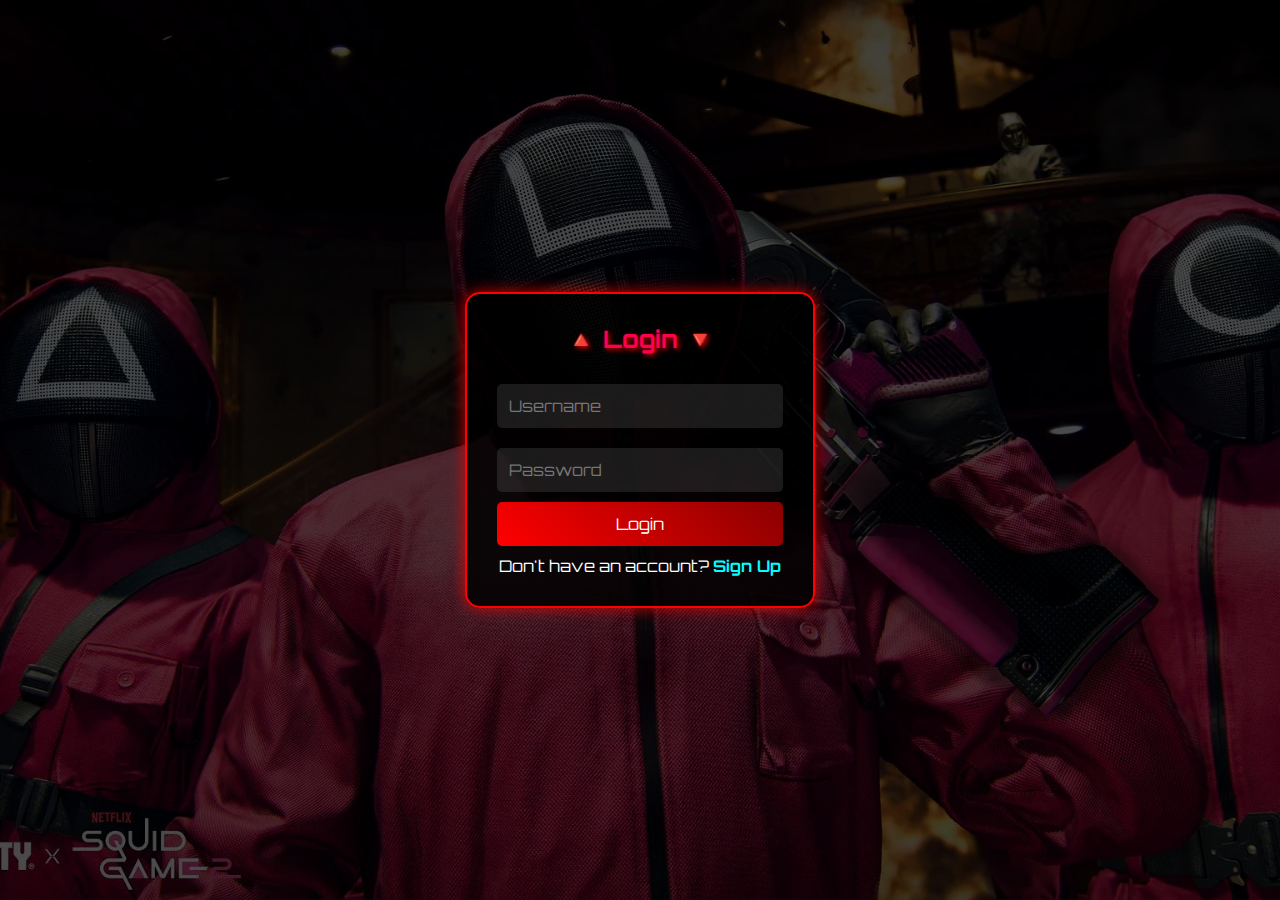
<file: index.html>
<!DOCTYPE html>
<html lang="en">
<head>
    <meta charset="UTF-8">
    <meta name="viewport" content="width=device-width, initial-scale=1.0">
    <title>Squid Game - Login</title>
    <link rel="stylesheet" href="styles.css">
</head>
<body class="login-bg">  <!-- Unique class for login page -->
    <div class="container">
        <h2>🔺 Login 🔻</h2>
        <form>
            <input type="text" placeholder="Username" required>
            <input type="password" placeholder="Password" required>
            <button type="submit">Login</button>
            <p>Don't have an account? <a href="signup.html">Sign Up</a></p>
        </form>
    </div>
</body>
</html>
</file>
<file: styles.css>
/* Importing a futuristic Squid Game-style font */
@import url('https://fonts.googleapis.com/css2?family=Orbitron:wght@400;700&display=swap');

* {
    margin: 0;
    padding: 0;
    box-sizing: border-box;
    font-family: 'Orbitron', sans-serif;
}

/* Background Styling for Login Page */
.login-bg {
    background: url('squid2.png') no-repeat center center/cover;
    display: flex;
    justify-content: center;
    align-items: center;
    height: 100vh;
    overflow: hidden;
    position: relative;
}

/* Background Styling for Sign-Up Page */
.signup-bg {
    background: url('squid.png') no-repeat center center/cover;
    display: flex;
    justify-content: center;
    align-items: center;
    height: 100vh;
    overflow: hidden;
    position: relative;
}

/* Adding a dim overlay for a darker theme */
body::before {
    content: "";
    position: absolute;
    top: 0;
    left: 0;
    width: 100%;
    height: 100%;
    background: rgba(0, 0, 0, 0.7);
    z-index: -1;
}

/* Login and Signup Box */
.container {
    background: rgba(0, 0, 0, 0.85);
    padding: 30px;
    border-radius: 15px;
    text-align: center;
    color: white;
    width: 350px;
    border: 2px solid red;
    box-shadow: 0px 0px 15px rgba(255, 0, 0, 0.8);
    transition: transform 0.3s ease-in-out;
}

.container:hover {
    transform: scale(1.05);
}

/* Headings with Squid Game colors */
h2 {
    margin-bottom: 20px;
    font-size: 24px;
    color: #ff004f;
    text-shadow: 2px 2px 5px rgba(255, 0, 0, 0.8);
}

/* Input Fields */
input {
    width: 100%;
    padding: 12px;
    margin: 10px 0;
    border: none;
    border-radius: 5px;
    background: rgba(255, 255, 255, 0.1);
    color: white;
    font-size: 16px;
    transition: 0.3s;
}

input:focus {
    outline: none;
    border: 2px solid #ff004f;
    background: rgba(255, 0, 0, 0.2);
}

/* Buttons */
button {
    width: 100%;
    padding: 12px;
    background: linear-gradient(45deg, red, darkred);
    color: white;
    border: none;
    border-radius: 5px;
    font-size: 16px;
    cursor: pointer;
    transition: 0.3s;
}

button:hover {
    background: linear-gradient(45deg, darkred, red);
    transform: scale(1.05);
}

/* Text and Links */
p {
    margin-top: 10px;
}

a {
    color: cyan;
    text-decoration: none;
    font-weight: bold;
}

a:hover {
    text-decoration: underline;
    color: lightblue;
}
</file>
